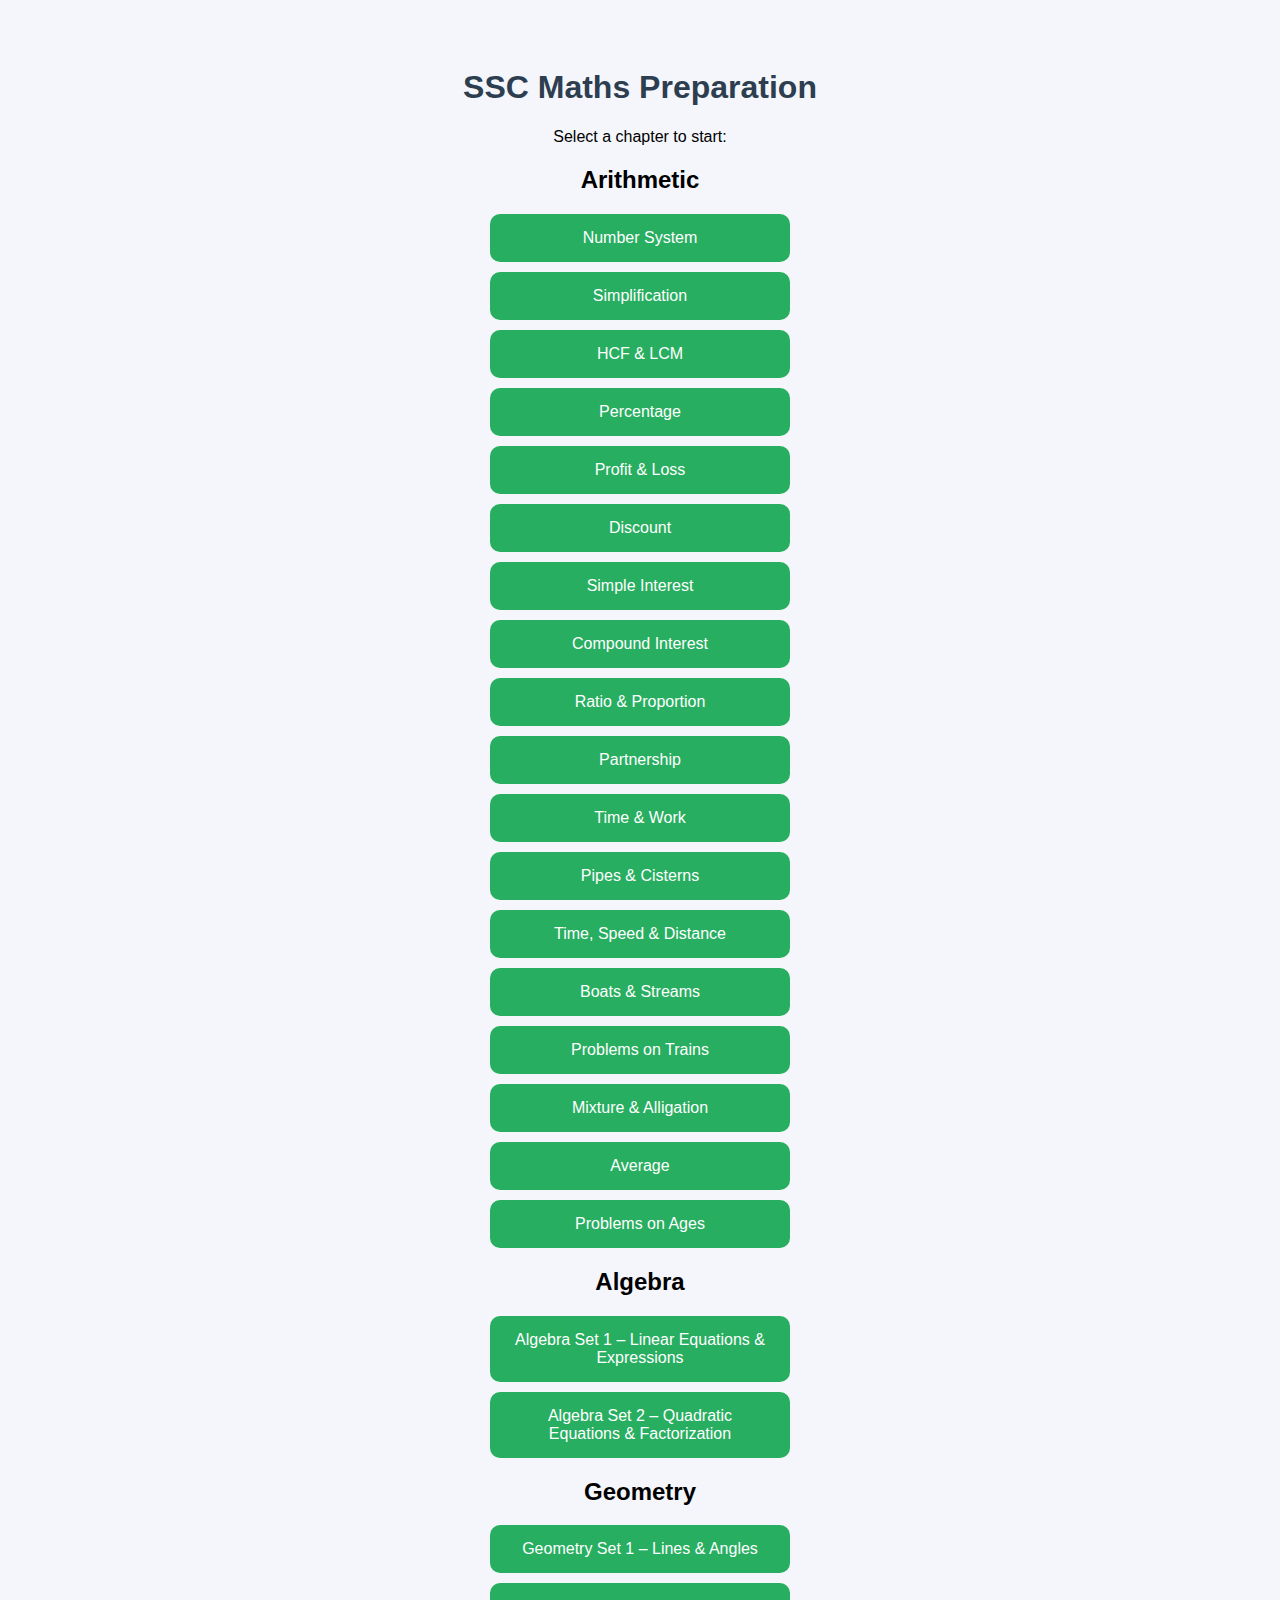
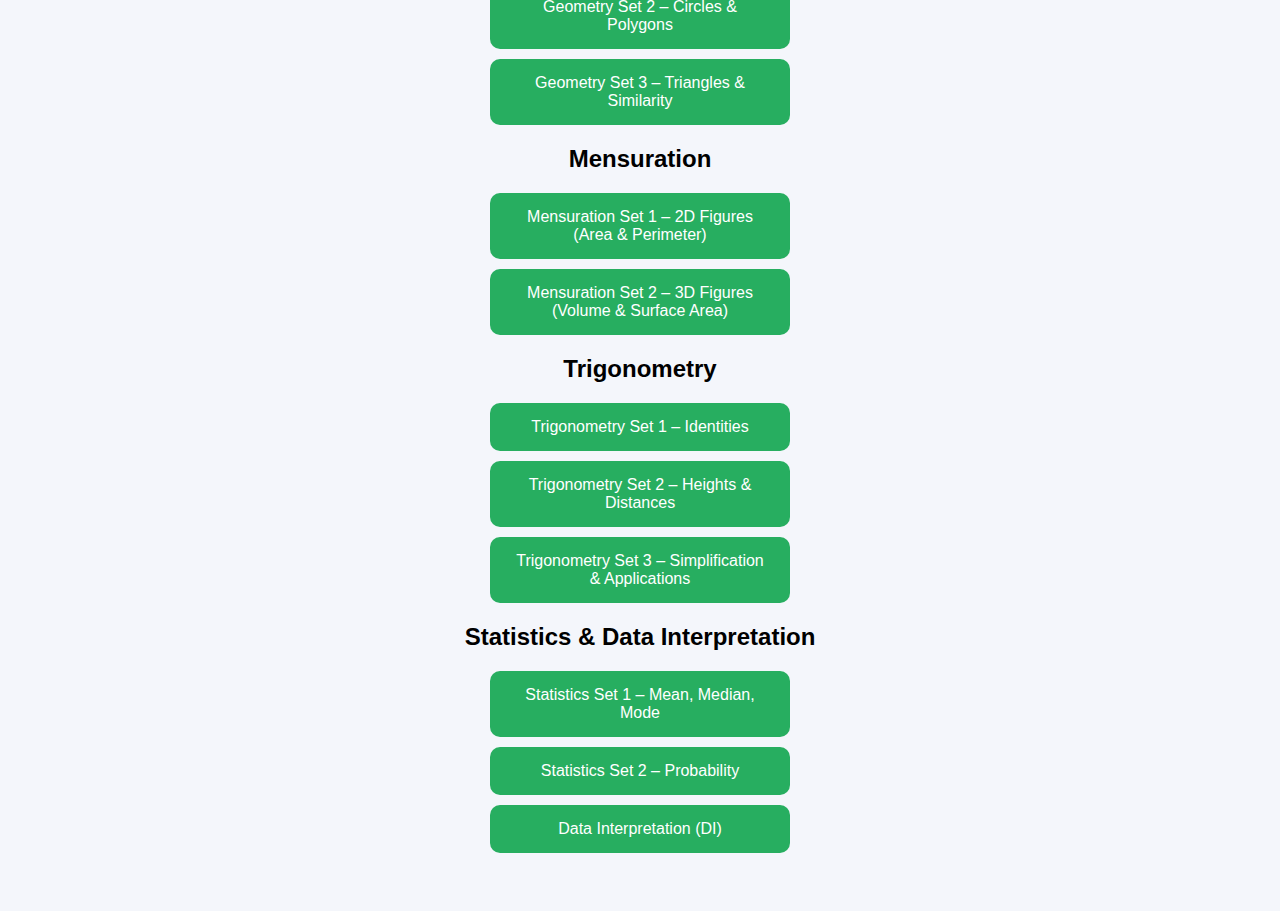
<file: index.html>
<!DOCTYPE html>
<html lang="en">
<head>
  <meta charset="UTF-8">
  <meta name="viewport" content="width=device-width, initial-scale=1.0">
  <title>SSC Maths Preparation</title>
  <link rel="stylesheet" href="style.css">
</head>
<body>
  <h1>SSC Maths Preparation</h1>
  <p>Select a chapter to start:</p>

  <div class="chapter-list">

    <section>
      <h2>Arithmetic</h2>
      <nav>
        <a class="chapter-btn" href="number-system.html">Number System</a>
        <a class="chapter-btn" href="simplification.html">Simplification</a>
        <a class="chapter-btn" href="hcf-lcm.html">HCF & LCM</a>
        <a class="chapter-btn" href="percentage.html">Percentage</a>
        <a class="chapter-btn" href="profit-loss.html">Profit & Loss</a>
        <a class="chapter-btn" href="discount.html">Discount</a>
        <a class="chapter-btn" href="simple-interest.html">Simple Interest</a>
        <a class="chapter-btn" href="compound-interest.html">Compound Interest</a>
        <a class="chapter-btn" href="ratio-proportion.html">Ratio & Proportion</a>
        <a class="chapter-btn" href="partnership.html">Partnership</a>
        <a class="chapter-btn" href="time-work.html">Time & Work</a>
        <a class="chapter-btn" href="pipes-cisterns.html">Pipes & Cisterns</a>
        <a class="chapter-btn" href="time-speed-distance.html">Time, Speed & Distance</a>
        <a class="chapter-btn" href="boats-streams.html">Boats & Streams</a>
        <a class="chapter-btn" href="trains.html">Problems on Trains</a>
        <a class="chapter-btn" href="mixture-alligation.html">Mixture & Alligation</a>
        <a class="chapter-btn" href="average.html">Average</a>
        <a class="chapter-btn" href="age-problems.html">Problems on Ages</a>
      </nav>
    </section>

    <section>
      <h2>Algebra</h2>
      <nav>
        <a class="chapter-btn" href="algebra-set1.html">Algebra Set 1 – Linear Equations & Expressions</a>
        <a class="chapter-btn" href="algebra-set2.html">Algebra Set 2 – Quadratic Equations & Factorization</a>
      </nav>
    </section>

    <section>
      <h2>Geometry</h2>
      <nav>
        <a class="chapter-btn" href="geometry-set1.html">Geometry Set 1 – Lines & Angles</a>
        <a class="chapter-btn" href="geometry-set2.html">Geometry Set 2 – Circles & Polygons</a>
        <a class="chapter-btn" href="geometry-set3.html">Geometry Set 3 – Triangles & Similarity</a>
      </nav>
    </section>

    <section>
      <h2>Mensuration</h2>
      <nav>
        <a class="chapter-btn" href="mensuration-set1.html">Mensuration Set 1 – 2D Figures (Area & Perimeter)</a>
        <a class="chapter-btn" href="mensuration-set2.html">Mensuration Set 2 – 3D Figures (Volume & Surface Area)</a>
      </nav>
    </section>

    <section>
      <h2>Trigonometry</h2>
      <nav>
        <a class="chapter-btn" href="trigonometry-set1.html">Trigonometry Set 1 – Identities</a>
        <a class="chapter-btn" href="trigonometry-set2.html">Trigonometry Set 2 – Heights & Distances</a>
        <a class="chapter-btn" href="trigonometry-set3.html">Trigonometry Set 3 – Simplification & Applications</a>
      </nav>
    </section>

    <section>
      <h2>Statistics & Data Interpretation</h2>
      <nav>
        <a class="chapter-btn" href="statistics-set1.html">Statistics Set 1 – Mean, Median, Mode</a>
        <a class="chapter-btn" href="statistics-set2.html">Statistics Set 2 – Probability</a>
        <a class="chapter-btn" href="data-interpretation.html">Data Interpretation (DI)</a>
      </nav>
    </section>

  </div>
</body>
</html>
</file>
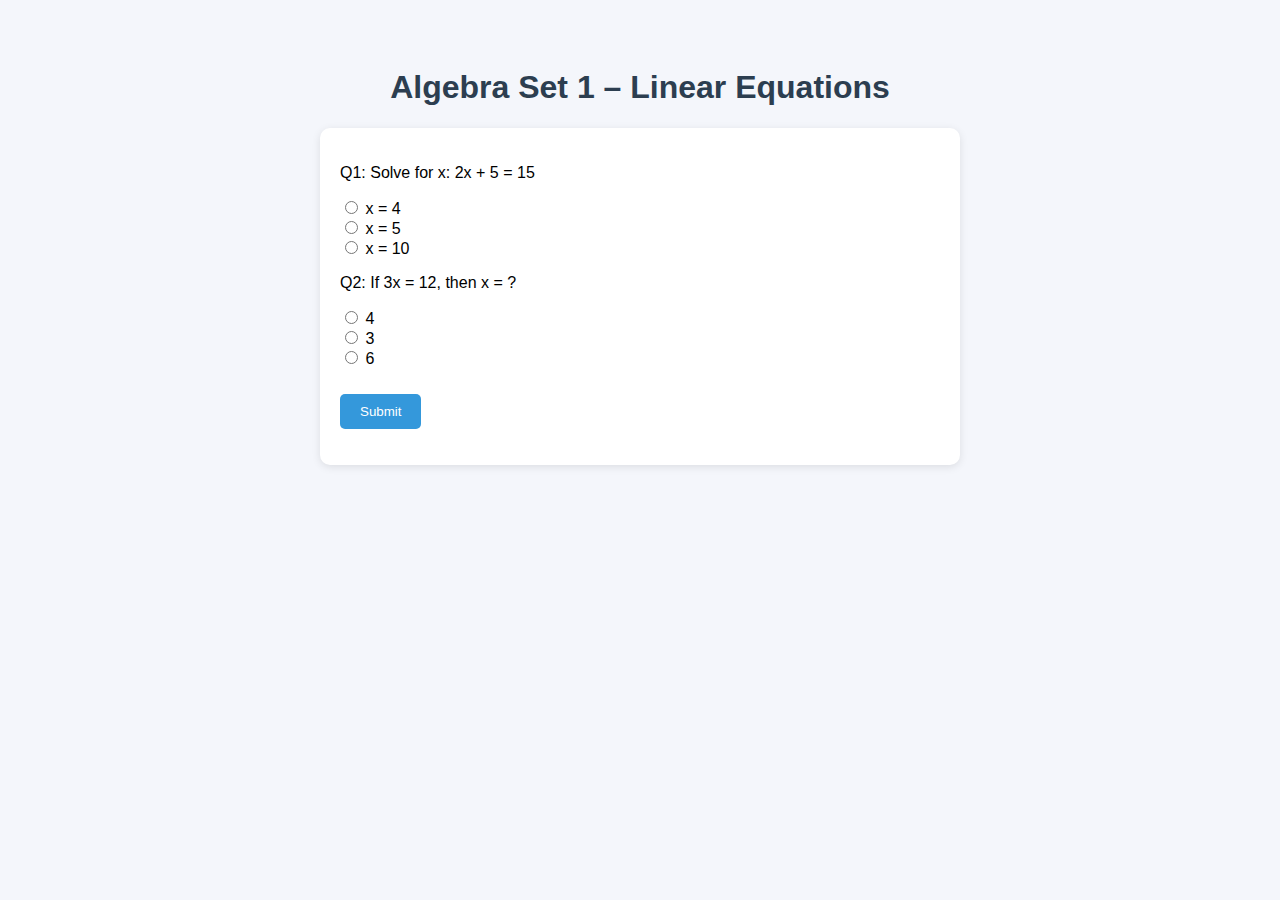
<file: algebra-set1.html>
<!DOCTYPE html>
<html lang="en">
<head>
  <meta charset="UTF-8">
  <meta name="viewport" content="width=device-width, initial-scale=1.0">
  <title>Algebra Set 1 – Linear Equations</title>
  <link rel="stylesheet" href="style.css">
  <script src="script.js" defer></script>
</head>
<body>
  <h1>Algebra Set 1 – Linear Equations</h1>
  <div class="quiz-container">
    <div class="question">
      <p>Q1: Solve for x: 2x + 5 = 15</p>
      <label><input type="radio" name="q1" value="false"> x = 4</label><br>
      <label><input type="radio" name="q1" value="true"> x = 5</label><br>
      <label><input type="radio" name="q1" value="false"> x = 10</label><br>
      <p class="result"></p>
    </div>

    <div class="question">
      <p>Q2: If 3x = 12, then x = ?</p>
      <label><input type="radio" name="q2" value="true"> 4</label><br>
      <label><input type="radio" name="q2" value="false"> 3</label><br>
      <label><input type="radio" name="q2" value="false"> 6</label><br>
      <p class="result"></p>
    </div>

    <button onclick="checkAnswers()">Submit</button>
    <p id="score"></p>
  </div>
</body>
</html>
</file>
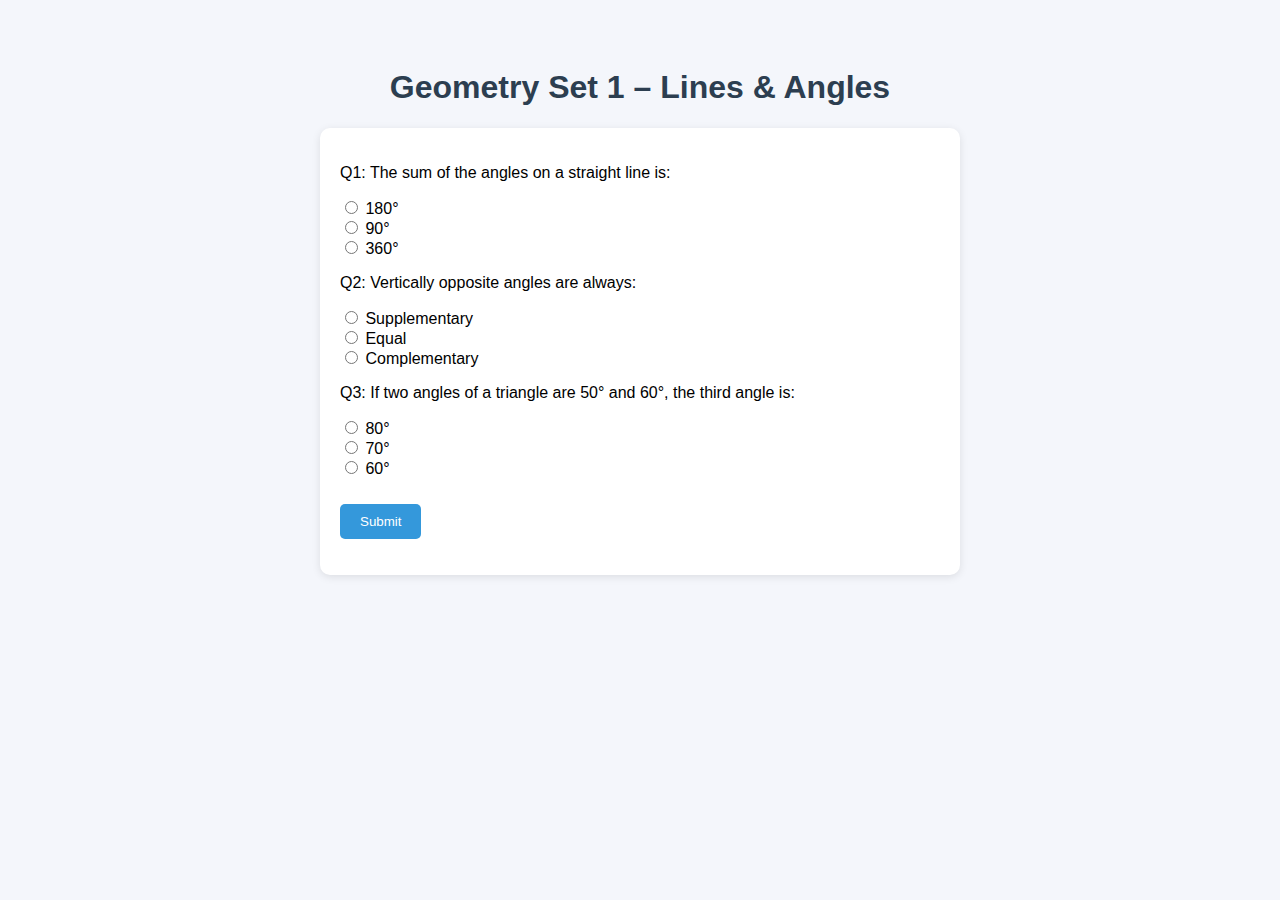
<file: geometry-set1.html>
<!DOCTYPE html>
<html lang="en">
<head>
  <meta charset="UTF-8">
  <meta name="viewport" content="width=device-width, initial-scale=1.0">
  <title>Geometry Set 1 – Lines & Angles</title>
  <link rel="stylesheet" href="style.css">
  <script src="script.js" defer></script>
</head>
<body>
  <h1>Geometry Set 1 – Lines & Angles</h1>
  <div class="quiz-container">
    <div class="question">
      <p>Q1: The sum of the angles on a straight line is:</p>
      <label><input type="radio" name="q1" value="true"> 180°</label><br>
      <label><input type="radio" name="q1" value="false"> 90°</label><br>
      <label><input type="radio" name="q1" value="false"> 360°</label><br>
      <p class="result"></p>
    </div>

    <div class="question">
      <p>Q2: Vertically opposite angles are always:</p>
      <label><input type="radio" name="q2" value="false"> Supplementary</label><br>
      <label><input type="radio" name="q2" value="true"> Equal</label><br>
      <label><input type="radio" name="q2" value="false"> Complementary</label><br>
      <p class="result"></p>
    </div>

    <div class="question">
      <p>Q3: If two angles of a triangle are 50° and 60°, the third angle is:</p>
      <label><input type="radio" name="q3" value="false"> 80°</label><br>
      <label><input type="radio" name="q3" value="true"> 70°</label><br>
      <label><input type="radio" name="q3" value="false"> 60°</label><br>
      <p class="result"></p>
    </div>

    <button onclick="checkAnswers()">Submit</button>
    <p id="score"></p>
  </div>
</body>
</html>
</file>
<file: style.css>
body {
  font-family: Arial, sans-serif;
  background: #f4f6fb;
  text-align: center;
  padding: 40px;
}

h1 {
  color: #2c3e50;
}

.chapter-list {
  margin-top: 20px;
}

.chapter-btn {
  display: block;
  margin: 10px auto;
  padding: 15px 25px;
  border: none;
  border-radius: 10px;
  background: #27ae60;
  color: white;
  font-size: 16px;
  cursor: pointer;
  text-decoration: none;
  transition: background 0.3s;
  width: 250px;
}

.chapter-btn:hover {
  background: #1e8449;
}

.quiz-container {
  max-width: 600px;
  margin: auto;
  text-align: left;
  background: white;
  padding: 20px;
  border-radius: 10px;
  box-shadow: 0px 2px 8px rgba(0,0,0,0.1);
}

button {
  margin-top: 10px;
  padding: 10px 20px;
  border: none;
  border-radius: 5px;
  background: #3498db;
  color: white;
  cursor: pointer;
}

button:hover {
  background: #21618c;
}
</file>
